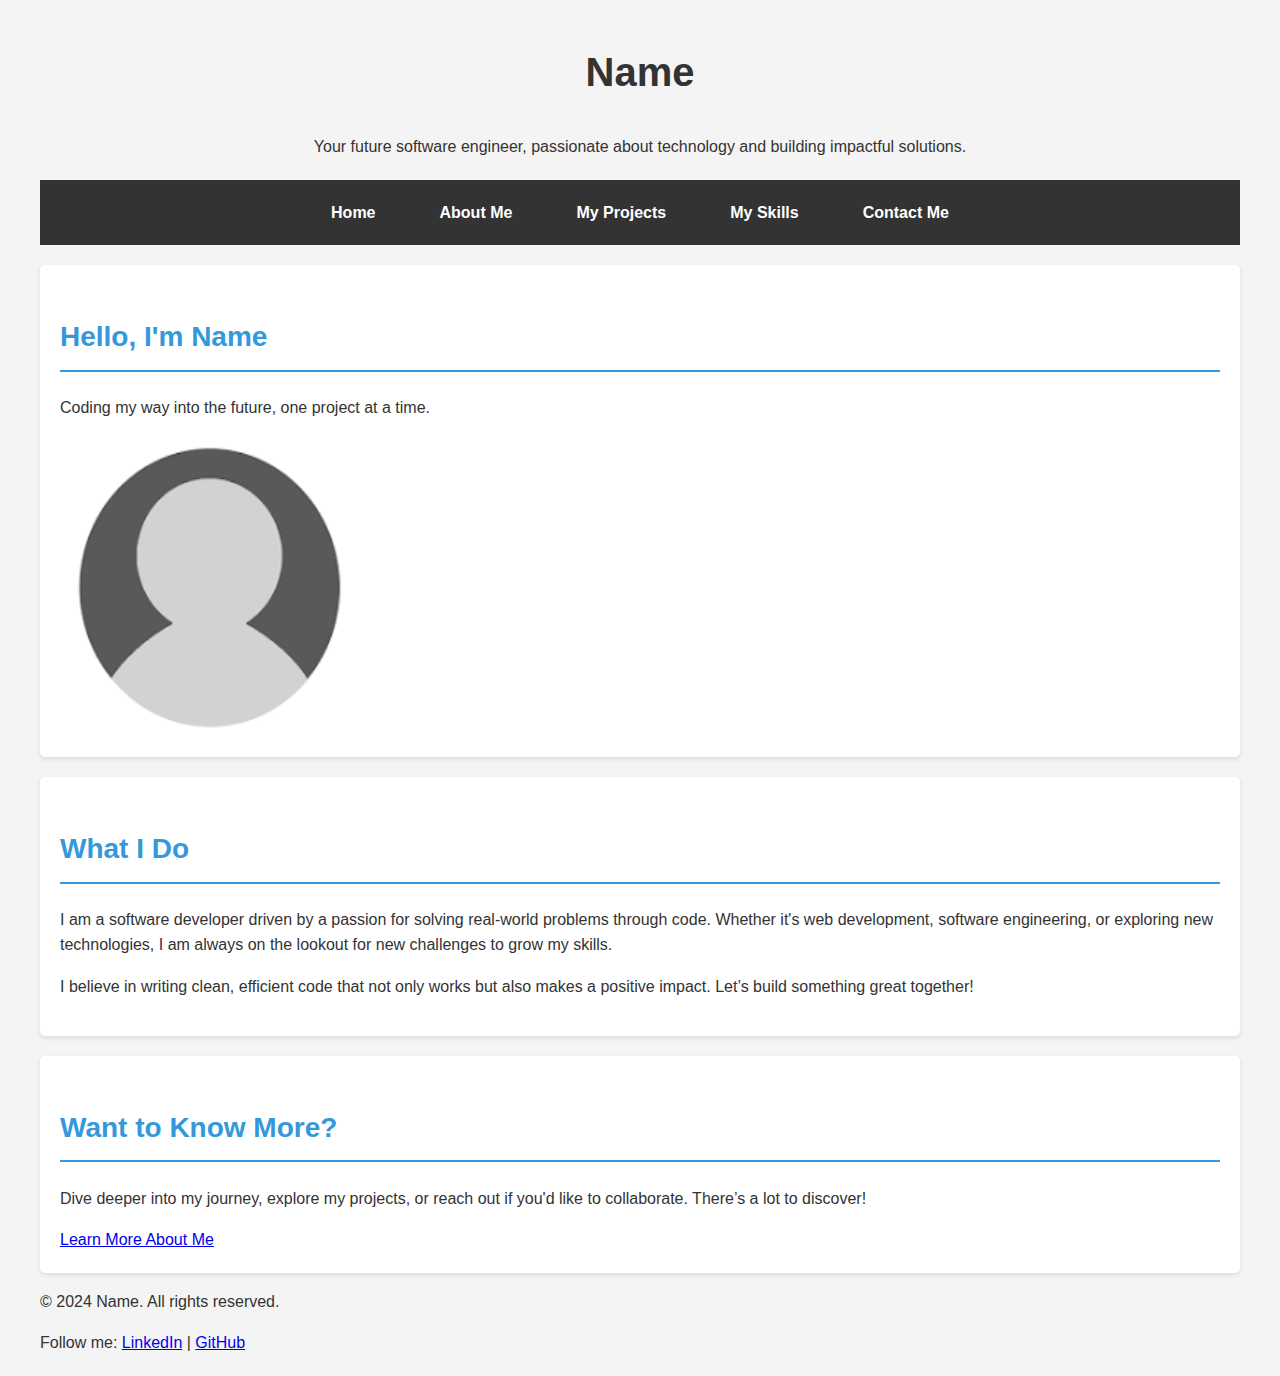
<file: index.html>
<script src="JSCodes/HomePageScript.js" defer></script>


<!doctype html>
<html lang="en">
  <head>
<link rel="stylesheet" href="CSSCodes/HomePage.css">
<link href="../CSSCodes/navbarStyle.css" rel="stylesheet" type="text/css">
    <meta charset="UTF-8" />
    <meta name="viewport" content="width=device-width, initial-scale=1.0" />
    <title>Home - Portfolio</title>
  </head>
  <body>
    <header>
      <h1>Name</h1>
      <p>Your future software engineer, passionate about technology and building impactful solutions.</p>
    </header>

    <nav class="navbar">
      <ul>
        <li><a href="index.html">Home</a></li>
        <li><a href="HTMLcodes/AboutPage.html">About Me</a></li>
        <li><a href="HTMLcodes/ProjectPage.html">My Projects</a></li>
        <li><a href="HTMLcodes/SkillsPage.html">My Skills</a></li>
        <li><a href="HTMLcodes/ContactPage.html">Contact Me</a></li>
      </ul>
    </nav>

    <section id="hero">
      <h2>Hello, I'm Name</h2>
      <p>Coding my way into the future, one project at a time.</p>
      <img src="your-image.jpg" alt="Portrait of Name" width="300" height="300" />
    </section>

    <section id="introduction">
      <h2>What I Do</h2>
      <p>
        I am a software developer driven by a passion for solving real-world problems through code. 
        Whether it's web development, software engineering, or exploring new technologies, 
        I am always on the lookout for new challenges to grow my skills.
      </p>
      <p>
        I believe in writing clean, efficient code that not only works but also makes a positive impact. 
        Let’s build something great together!
      </p>
    </section>

    <section id="cta">
      <h2>Want to Know More?</h2>
      <p>
        Dive deeper into my journey, explore my projects, or reach out if you'd like to collaborate. 
        There’s a lot to discover!
      </p>
      <a href="about.html">Learn More About Me</a>
    </section>

    <footer>
      <p>&copy; 2024 Name. All rights reserved.</p>
      <p>Follow me: 
        <a href="#">LinkedIn</a> | 
        <a href="#">GitHub</a>
      </p>
    </footer>
  </body>
</html>
</file>
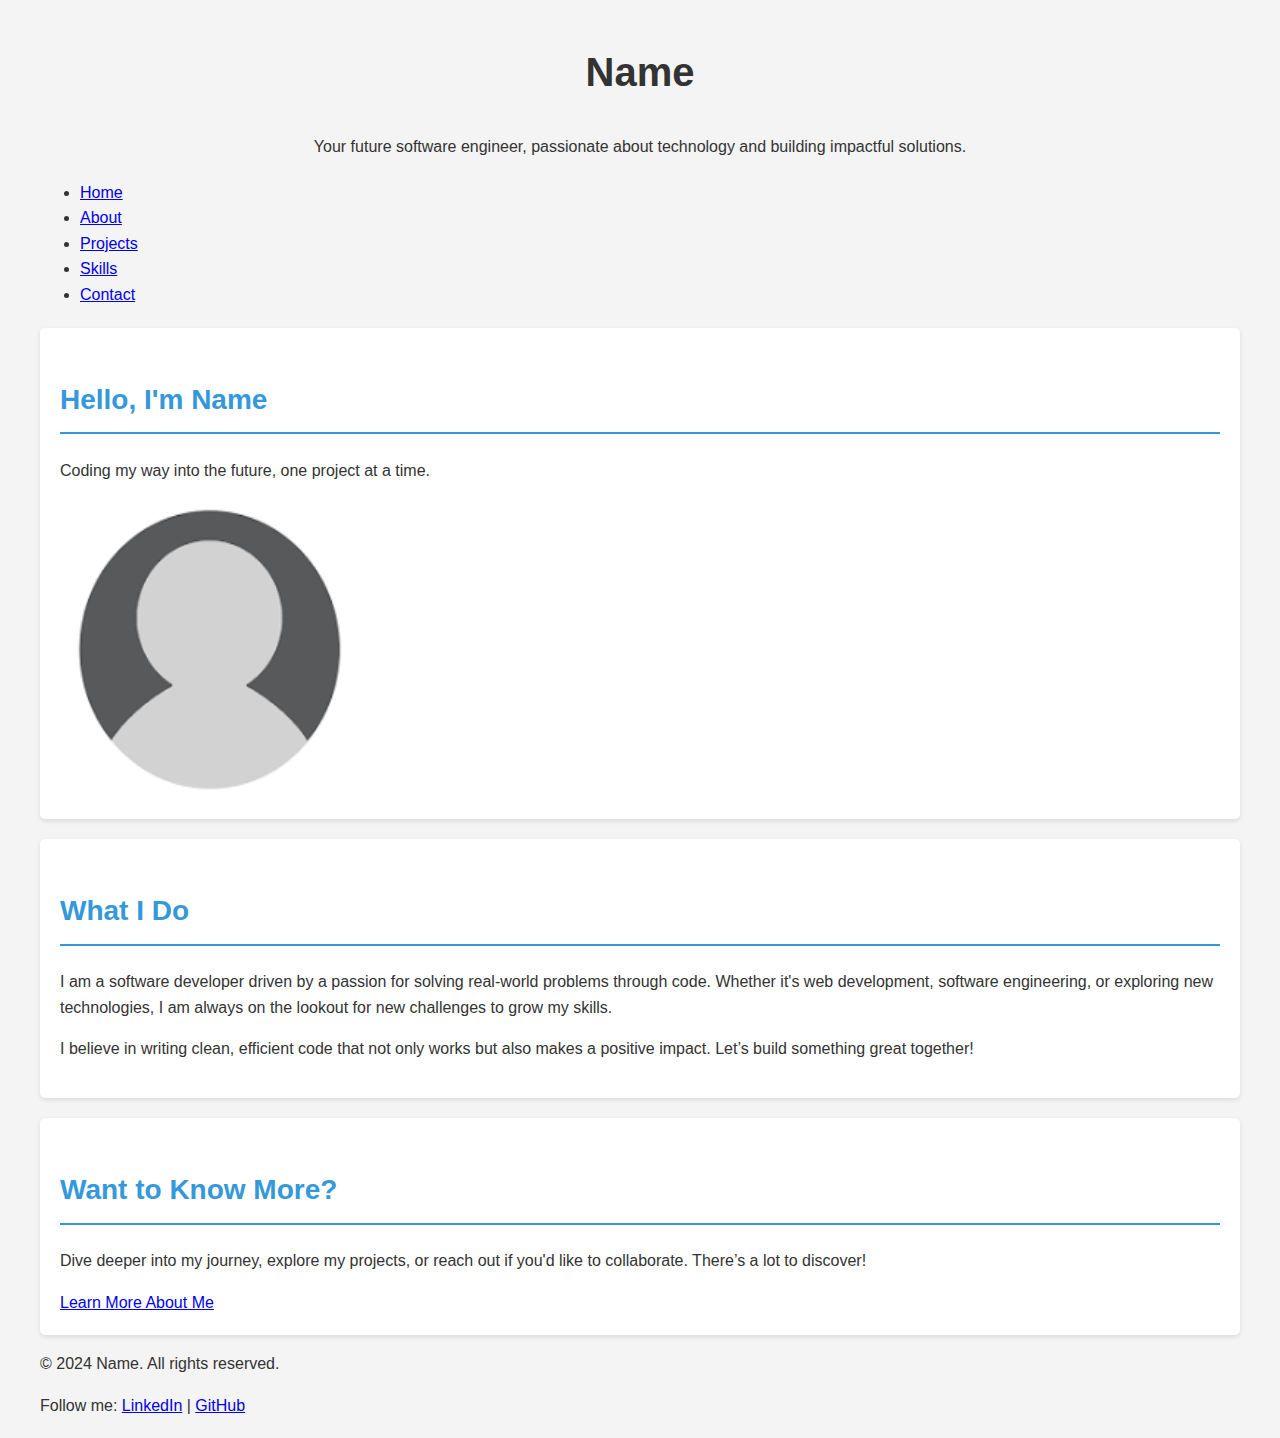
<file: HomePage.html>
<script src="JSCodes/HomePageScript.js" defer></script>


<!doctype html>
<html lang="en">
  <head>
<link rel="stylesheet" href="CSSCodes/HomePage.css">
    <meta charset="UTF-8" />
    <meta name="viewport" content="width=device-width, initial-scale=1.0" />
    <title>Home - Portfolio</title>
  </head>
  <body>
    <header>
      <h1>Name</h1>
      <p>Your future software engineer, passionate about technology and building impactful solutions.</p>
    </header>

    <nav>
      <ul>
        <li><a href="#">Home</a></li>
        <li><a href="#">About</a></li>
        <li><a href="#">Projects</a></li>
        <li><a href="#">Skills</a></li>
        <li><a href="#">Contact</a></li>
      </ul>
    </nav>

    <section id="hero">
      <h2>Hello, I'm Name</h2>
      <p>Coding my way into the future, one project at a time.</p>
      <img src="your-image.jpg" alt="Portrait of Name" width="300" height="300" />
    </section>

    <section id="introduction">
      <h2>What I Do</h2>
      <p>
        I am a software developer driven by a passion for solving real-world problems through code. 
        Whether it's web development, software engineering, or exploring new technologies, 
        I am always on the lookout for new challenges to grow my skills.
      </p>
      <p>
        I believe in writing clean, efficient code that not only works but also makes a positive impact. 
        Let’s build something great together!
      </p>
    </section>

    <section id="cta">
      <h2>Want to Know More?</h2>
      <p>
        Dive deeper into my journey, explore my projects, or reach out if you'd like to collaborate. 
        There’s a lot to discover!
      </p>
      <a href="about.html">Learn More About Me</a>
    </section>

    <footer>
      <p>&copy; 2024 Name. All rights reserved.</p>
      <p>Follow me: 
        <a href="#">LinkedIn</a> | 
        <a href="#">GitHub</a>
      </p>
    </footer>
  </body>
</html>
</file>
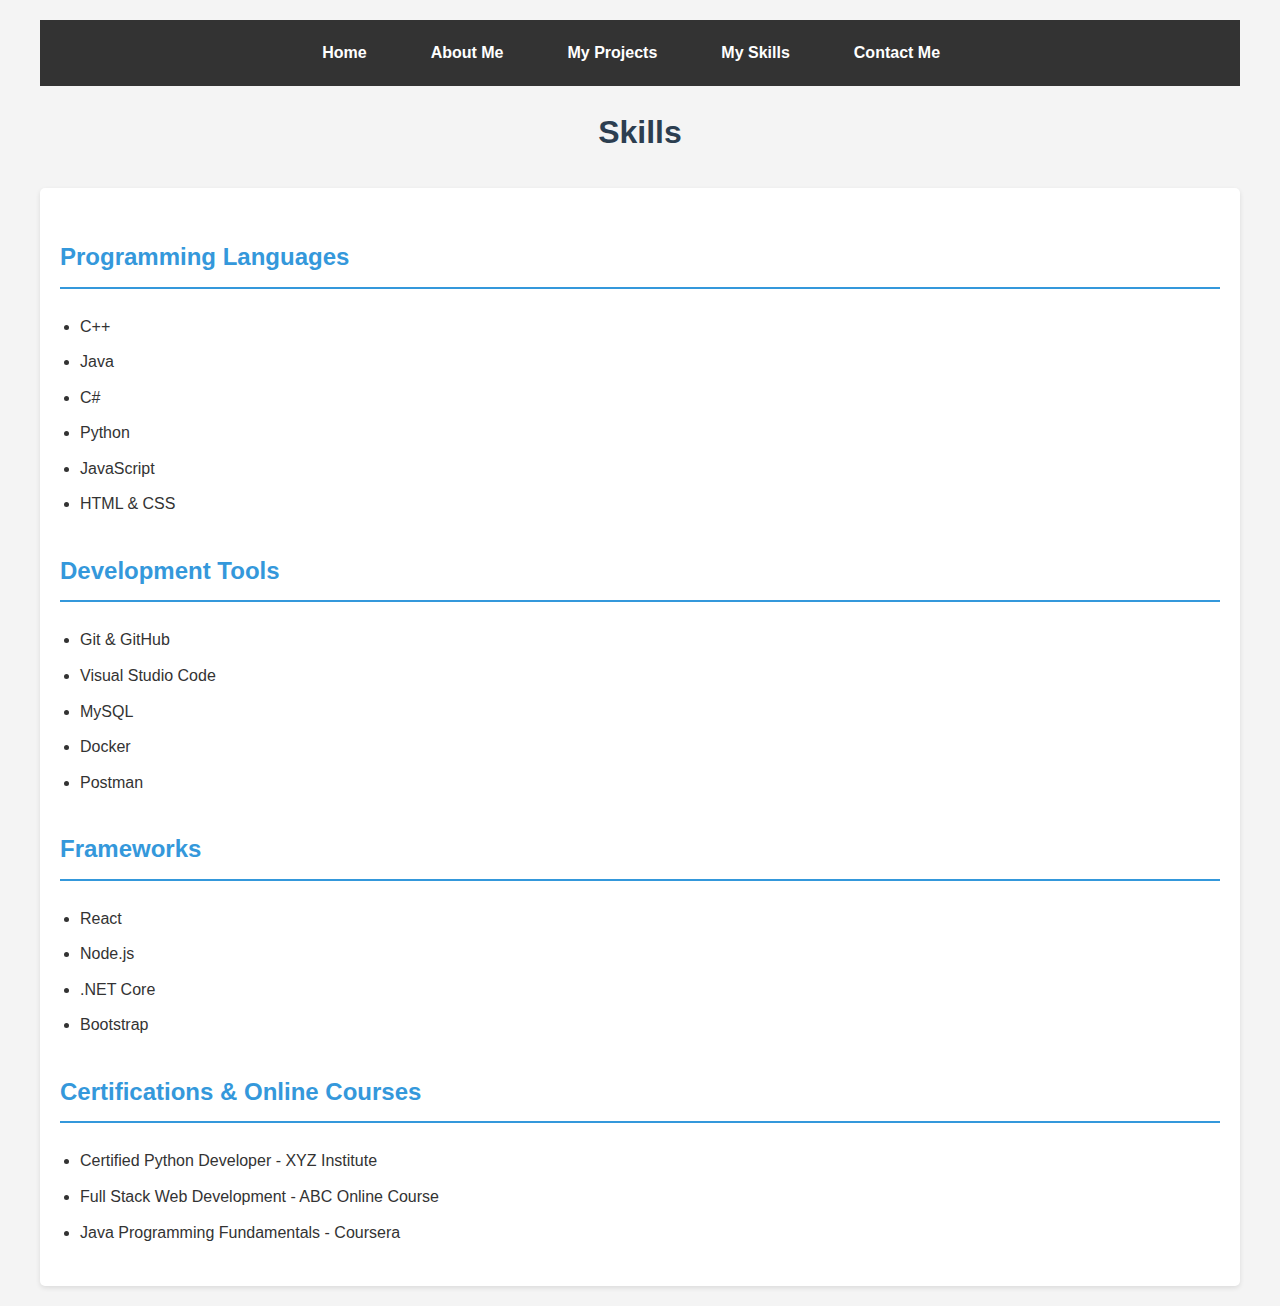
<file: SkillsPage.html>
<!-- Wael Ouddane U21104525 -->

<!DOCTYPE html>
<html lang="en">
    <head>
        <meta charset="UTF-8">
        <title>My Skills - Portfolio</title>
	<link href="SkillsPageStyle.css" type="text/css" rel="stylesheet" />
        <link href="navbarStyle.css" type="text/css" rel="stylesheet" />
    </head>

    <body>

        <!-- Navigation Bar -->
        <nav class="navbar">
            <ul>
            <!-- List of navigation links -->
            <li><a href="HomePage.html">Home</a></li> <!-- Link to HomePage -->
            <li><a href="AboutPage.html">About Me</a></li> <!-- Link to About Me page -->
            <li><a href="ProjectPage.html">My Projects</a></li> <!-- Link to My Projects page -->
            <li><a href="SkillsPage.html">My Skills</a></li> <!-- Link to My Skills page -->
            <li><a href="ContactPage.html">Contact Me</a></li> <!-- Link to Contact Me page -->
            </ul>
        </nav>

        <h1>Skills</h1>

        <!-- Skills Page Content -->
        <section>

            <!-- Programming Languages Section -->
            <div>
                <h2>Programming Languages</h2>
                <ul>
                    <li>C++</li>
                    <li>Java</li>
                    <li>C#</li>
                    <li>Python</li>
                    <li>JavaScript</li>
                    <li>HTML & CSS</li>
                </ul>
            </div>

            <!-- Development Tools Section -->
            <div>
                <h2>Development Tools</h2>
                <ul>
                    <li>Git & GitHub</li>
                    <li>Visual Studio Code</li>
                    <li>MySQL</li>
                    <li>Docker</li>
                    <li>Postman</li>
                </ul>
            </div>

            <!-- Frameworks Section -->
            <div>
                <h2>Frameworks</h2>
                <ul>
                    <li>React</li>
                    <li>Node.js</li>
                    <li>.NET Core</li>
                    <li>Bootstrap</li>
                </ul>
            </div>

            <!-- Certifications Section -->
            <div>
                <h2>Certifications & Online Courses</h2>
                <ul>
                    <li>Certified Python Developer - XYZ Institute</li>
                    <li>Full Stack Web Development - ABC Online Course</li>
                    <li>Java Programming Fundamentals - Coursera</li>
                </ul>
            </div>
        </section>
    </body>
</html>
</file>
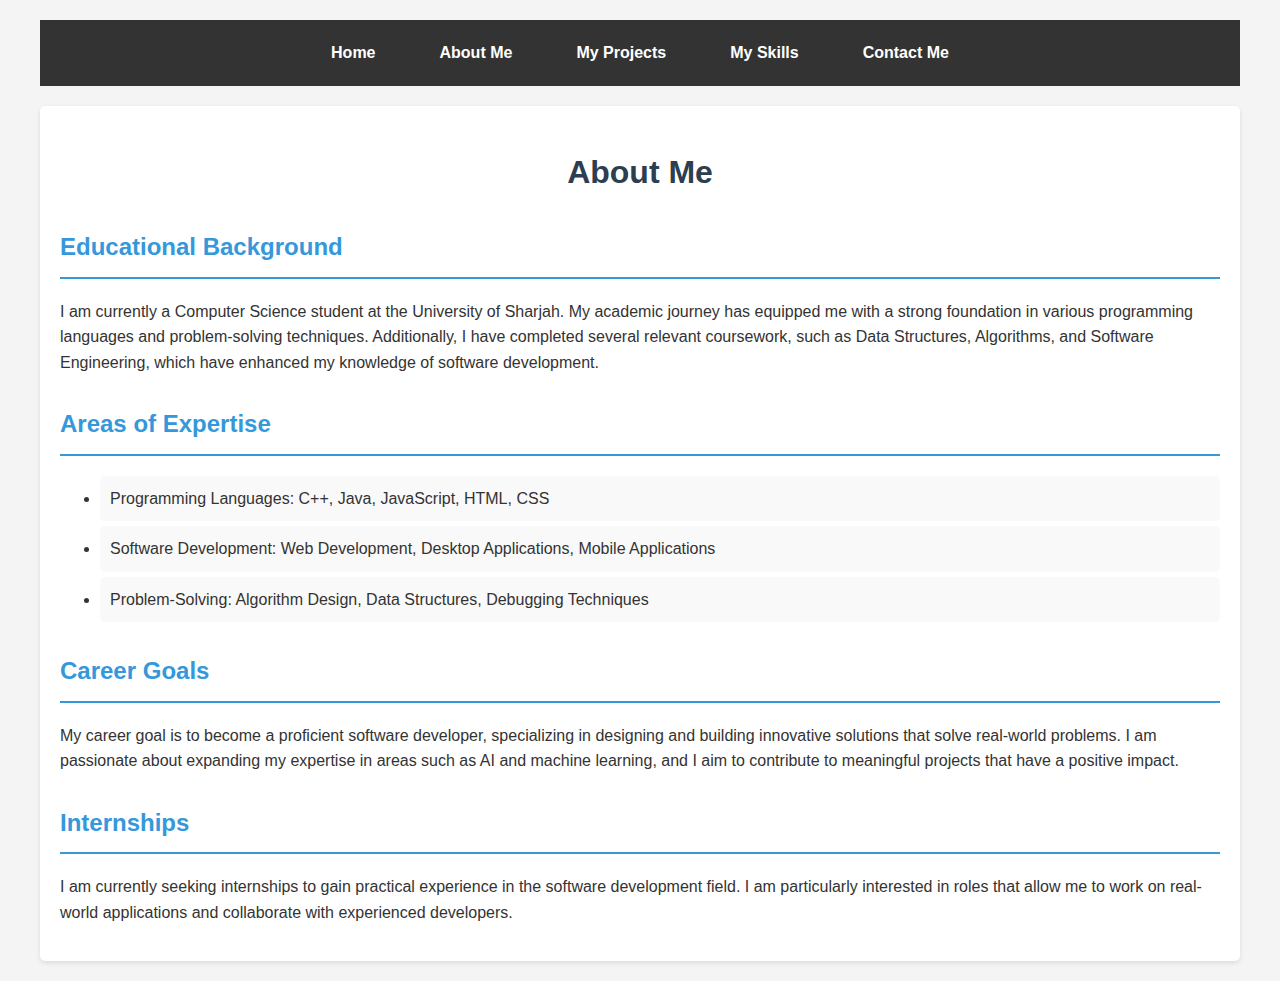
<file: HTMLcodes/AboutPage.html>
<!DOCTYPE html>
<html lang="en">
<head>
    <meta charset="UTF-8"> <!-- Specifies character encoding for the document -->
    <title>About Me</title> <!-- Title of the page displayed on the browser tab -->
    <link rel="stylesheet" href="../CSSCodes/AboutPageStyle.css"> <!-- Links to the external CSS file for styling -->
</head>
<body>
    
<!-- Scroll Progress Bar -->
<div id="scroll-progress-bar"></div>

<!-- Navigation Bar -->
<nav class="navbar">
    <ul>
        <!-- List of navigation links -->
        <li><a href="../index.html">Home</a></li> <!-- Link to HomePage -->
        <li><a href="AboutPage.html">About Me</a></li> <!-- Link to About Me page -->
        <li><a href="ProjectPage.html">My Projects</a></li> <!-- Link to My Projects page -->
        <li><a href="SkillsPage.html">My Skills</a></li> <!-- Link to My Skills page -->
        <li><a href="ContactPage.html">Contact Me</a></li> <!-- Link to Contact Me page -->
    </ul>
</nav>

<!-- Main Content Section -->
<section>
    <h1>About Me</h1> <!-- Main heading of the About Me section -->
    
    <!-- Educational Background Section -->
    <h2>Educational Background</h2> <!-- Subheading for the Educational Background section -->
    <p>I am currently a Computer Science student at the University of Sharjah. My academic journey has equipped me with a 
	strong foundation in various programming languages and problem-solving techniques. Additionally, I have completed several relevant coursework, such as Data Structures, 
	Algorithms, and Software Engineering, which have enhanced my knowledge of software development.</p>
    
    <!-- Areas of Expertise Section -->
    <h2>Areas of Expertise</h2>
    <ul id="expertise-list">
        <li data-description="Skilled in writing efficient code using these languages.">Programming Languages: C++, Java, JavaScript, HTML, CSS</li>
        <li data-description="Experience in building web, desktop, and mobile applications.">Software Development: Web Development, Desktop Applications, Mobile Applications</li>
        <li data-description="Proficient in creating and optimizing algorithms, data structures, and debugging techniques.">Problem-Solving: Algorithm Design, Data Structures, Debugging Techniques</li>
    </ul>
    <!-- Hover Info Box -->
    <div id="hover-info" style="display: none;"></div>
	
    <!-- Career Goals Section -->
    <h2>Career Goals</h2> <!-- Subheading for the Career Goals section -->
    <p>My career goal is to become a proficient software developer, specializing in designing and building innovative solutions that solve real-world problems.
	I am passionate about expanding my expertise in areas such as AI and machine learning, and I aim to contribute to meaningful projects that have a positive impact.</p>

    <!-- Internships Section -->
    <h2>Internships</h2> <!-- Subheading for the Internships section -->
    <p>I am currently seeking internships to gain practical experience in the software development field. 
	I am particularly interested in roles that allow me to work on real-world applications and collaborate with experienced developers.</p>
</section> 

    <script src="../JSCodes/AboutPageScript.js"></script>
</body>
</html>
</file>
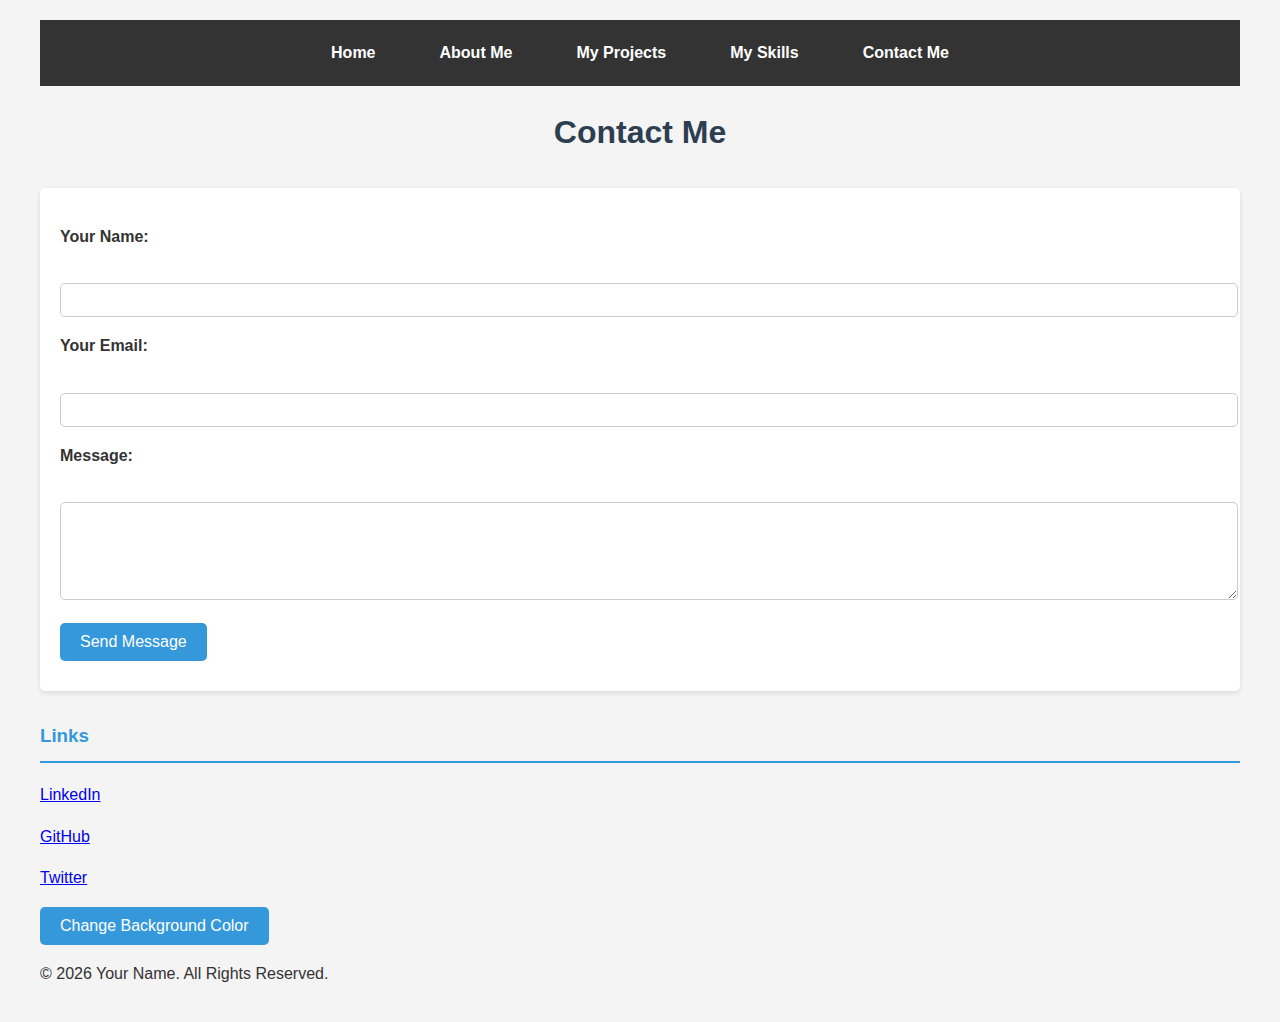
<file: HTMLcodes/ContactPage.html>
<!DOCTYPE html>
<html lang="en">
<head>
    <meta charset="UTF-8">
    <title>Contact Page- Portfolio</title>
    <link href="../CSSCodes/ContactPageStyle.css" type="text/css" rel="stylesheet" />
    <link href="../CSSCodes/navbarStyle.css" rel="stylesheet" type="text/css">
    <script src="../JSCodes/ContactPage.js" defer></script>
</head>
<body>

    <nav class="navbar">
        <ul>
            <!-- List of navigation links -->
            <li><a href="../index.html">Home</a></li>
            <li><a href="AboutPage.html">About Me</a></li>
            <li><a href="ProjectPage.html">My Projects</a></li>
            <li><a href="SkillsPage.html">My Skills</a></li>
            <li><a href="ContactPage.html">Contact Me</a></li>
        </ul>
    </nav>

    <h1>Contact Me</h1>

    <form action="#" method="POST">
        <p>
            <label for="name">Your Name:</label><br>
            <input type="text" id="name" name="name" required>
        </p>

        <p>
            <label for="email">Your Email:</label><br>
            <input type="email" id="email" name="email" required>
        </p>

        <p>
            <label for="message">Message:</label><br>
            <textarea id="message" name="message" rows="5" required></textarea>
        </p>

        <p>
            <button type="submit">Send Message</button>
        </p>
    </form>

    <h3>Links</h3>
    <p><a href="#">LinkedIn</a></p>
    <p><a href="#">GitHub</a></p>
    <p><a href="#">Twitter</a></p>

    <!-- A button to toggle background color -->
    <button id="toggle-bg">Change Background Color</button>

    <footer>
        <p>&copy; <span id="year"></span> Your Name. All Rights Reserved.</p>
    </footer>

</body>
</html>
</file>
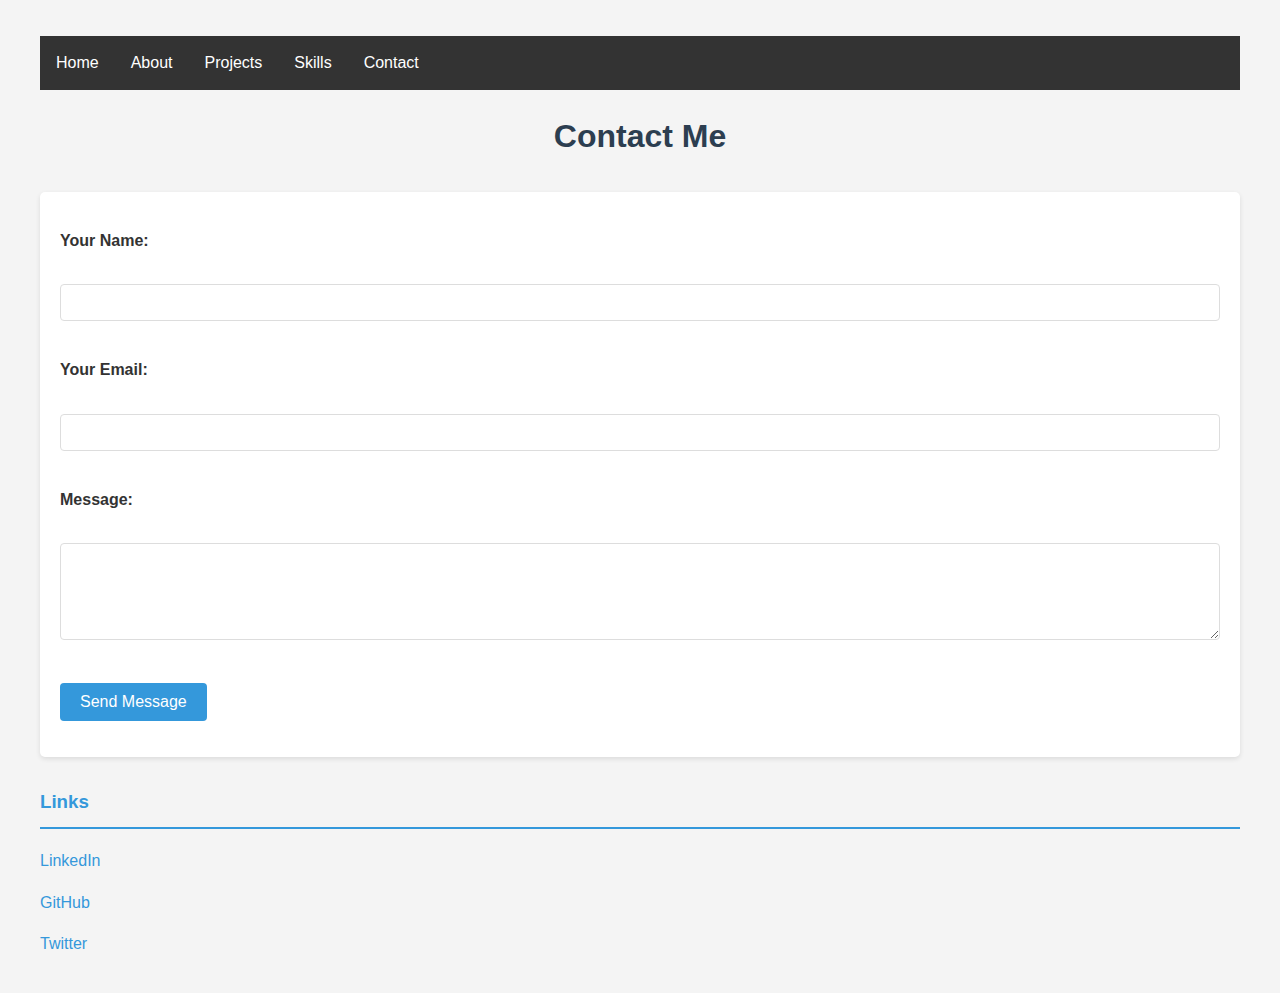
<file: HTMLcodes/Contactpage.html>
<!DOCTYPE html>
<html lang="en">
<head>
    <meta charset="UTF-8">
    <title>Contact Page- Portfolio</title>

    <style type="text/css">
body {
    font-family: Arial, sans-serif;
    line-height: 1.6;
    color: #333;
    max-width: 1200px;
    margin: 0 auto;
    padding: 20px;
    background-color: #f4f4f4;
}


nav ul {
    list-style-type: none;
    padding: 0;
    background-color: #333;
    overflow: hidden;
    margin-bottom: 20px;
}

nav li {
    float: left;
}

nav li a {
    display: block;
    color: white;
    text-align: center;
    padding: 14px 16px;
    text-decoration: none;
    transition: background-color 0.3s;
}

nav li a:hover {
    background-color: #111;
}


h1 {
    color: #2c3e50;
    text-align: center;
    margin-bottom: 30px;
}

h3 {
    color: #3498db;
    border-bottom: 2px solid #3498db;
    padding-bottom: 10px;
    margin-top: 30px;
}


form {
    background-color: white;
    padding: 20px;
    border-radius: 5px;
    box-shadow: 0 2px 5px rgba(0,0,0,0.1);
    margin-bottom: 30px;
}

label {
    display: block;
    margin-bottom: 5px;
    font-weight: bold;
}

input[type="text"],
input[type="email"],
textarea {
    width: 100%;
    padding: 10px;
    margin-bottom: 20px;
    border: 1px solid #ddd;
    border-radius: 4px;
    box-sizing: border-box;
}

textarea {
    resize: vertical;
}

button {
    background-color: #3498db;
    color: white;
    padding: 10px 20px;
    border: none;
    border-radius: 4px;
    cursor: pointer;
    font-size: 16px;
    transition: background-color 0.3s;
}

button:hover {
    background-color: #2980b9;
}


a {
    color: #3498db;
    text-decoration: none;
    transition: color 0.3s;
}

a:hover {
    color: #2980b9;
}


a:focus,
input:focus,
textarea:focus,
button:focus {
    outline: 2px solid #3498db;
    outline-offset: 2px;
}


    </style>
	
</head>
<body>

	<nav>
		<ul>
			<li><a href="index.html">Home</a></li>
			<li><a href="about.html">About</a></li>
			<li><a href="projects.html">Projects</a></li>
			<li><a href="skills.html">Skills</a></li>
			<li><a href="contact.html">Contact</a></li>
		</ul>
	</nav>

    <h1>Contact Me</h1>

    <form action="#" method="POST">
        <p>
            <label for="name">Your Name:</label><br>
            <input type="text" id="name" name="name" required>
        </p>

        <p>
            <label for="email">Your Email:</label><br>
            <input type="email" id="email" name="email" required>
        </p>

        <p>
            <label for="message">Message:</label><br>
            <textarea id="message" name="message" rows="5" required></textarea>
        </p>

        <p>
            <button type="submit">Send Message</button>
        </p>
    </form>

    <h3>Links</h3>
    <p><a href="#">LinkedIn</a></p>
    <p><a href="#">GitHub</a></p>
    <p><a href="#">Twitter</a></p>

</body>
</html>
</file>
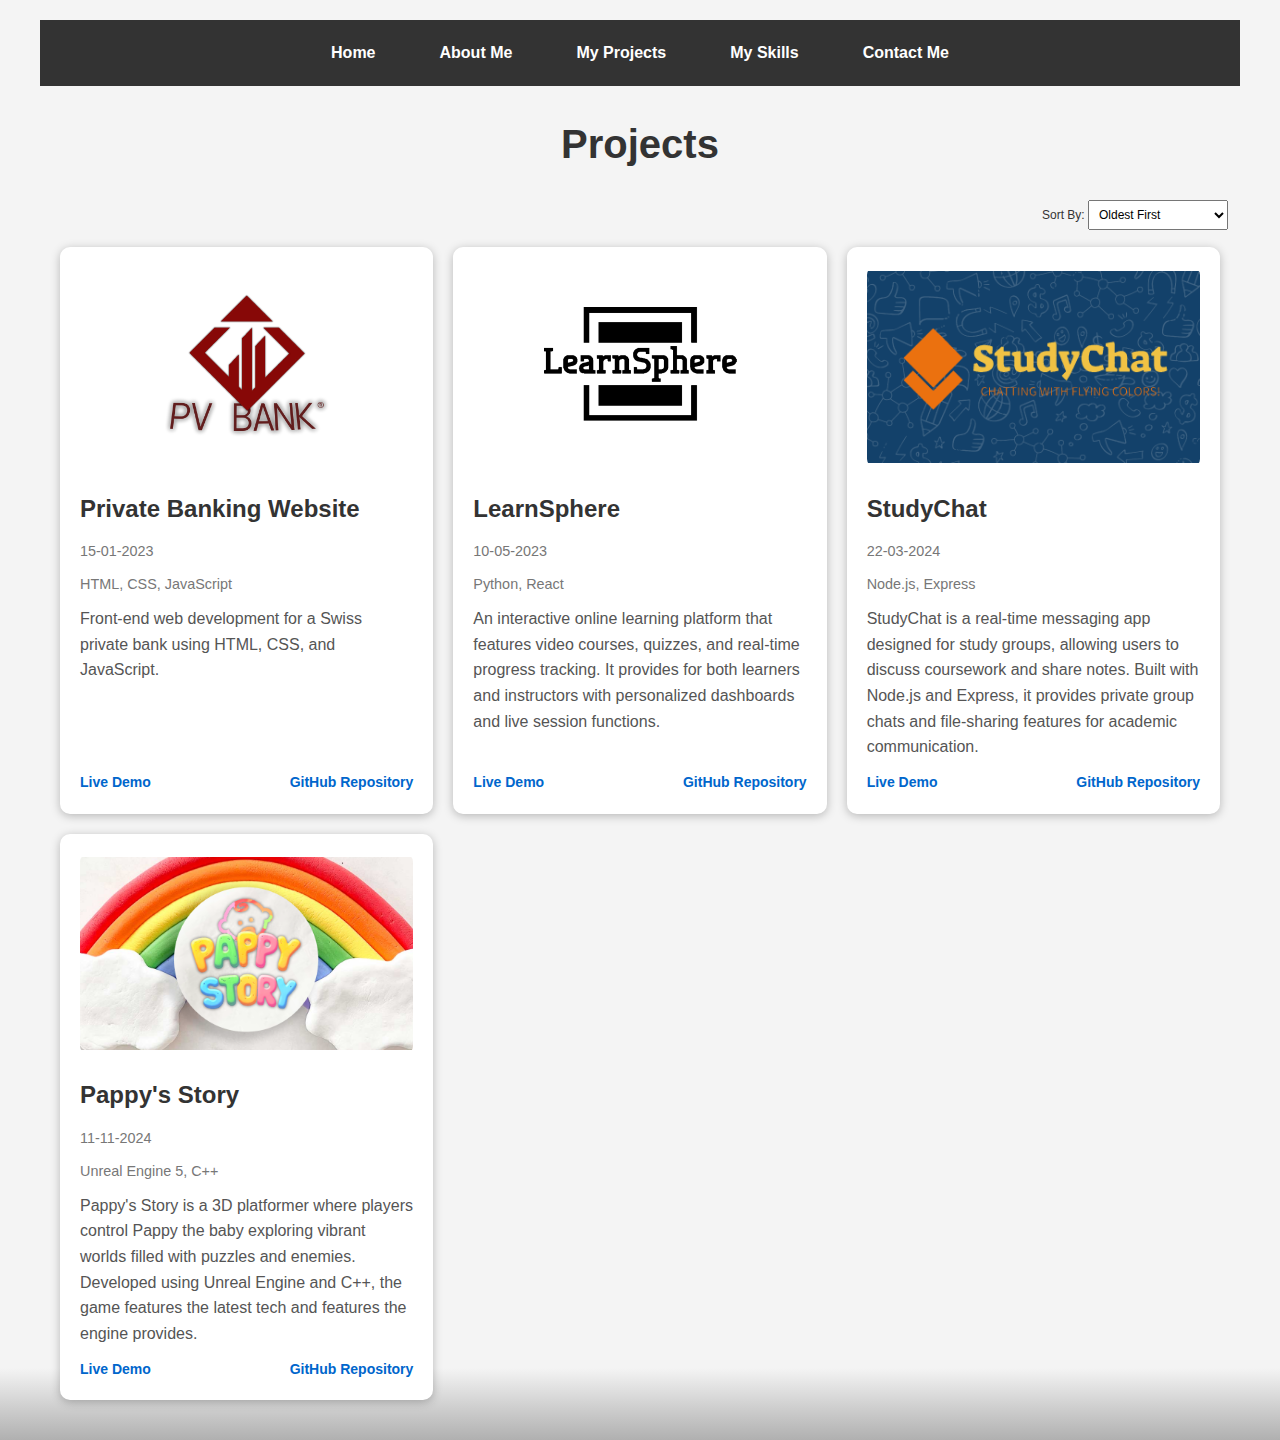
<file: HTMLcodes/ProjectPage.html>
<!DOCTYPE html>
<html lang="en">
<head>
    <meta charset="UTF-8">
    <title>Projects - Portfolio</title>
    <link href="../CSSCodes/navbarStyle.css" rel="stylesheet" type="text/css">
    <link href="../CSSCodes/ProjectPageStyle.css" rel="stylesheet" type="text/css">
    <script src="../JSCodes/ProjectPageScript.js"></script>
</head>

<body>
<!-- Navigation Bar -->
<nav class="navbar">
    <ul>
        <li><a href="../index.html">Home</a></li>
        <li><a href="AboutPage.html">About Me</a></li>
        <li><a href="ProjectPage.html">My Projects</a></li>
        <li><a href="SkillsPage.html">My Skills</a></li>
        <li><a href="ContactPage.html">Contact Me</a></li>
    </ul>
</nav>

<header>
    <h1>Projects</h1>
</header>

<!-- Sorting Dropdown -->
<div class="sorting-bar">
    <label>Sort By:</label>
    <select id="sortprojects">
        <option value="newest">Newest First</option>
        <option value="oldest" selected>Oldest First</option>
        <option value="asc-name">Ascending Name</option>
        <option value="desc-name">Descending Name</option>
    </select>
</div>

<!-- Projects Container -->
<div class="projects-container">
    <!-- Project 1 -->
    <div class="project-card">
        <img src="../img/privatebank-logo.png" alt="Project 1 Thumbnail">
        <div class="project-title">Private Banking Website</div>
        <div class="project-date">15-01-2023</div>
        <div class="project-tech">HTML, CSS, JavaScript</div>
        <div class="project-description">
            Front-end web development for a Swiss private bank using HTML, CSS, and JavaScript.
        </div>
        <div class="project-links">
            <a href="" video-link="lJIrF4YjHfQ">Live Demo</a>
            <a href="https://github.com/" target="_blank">GitHub Repository</a>
        </div>        
    </div>

    <!-- Project 2 -->
    <div class="project-card">
        <img src="../img/learnsphere-logo.png" alt="Project 2 Thumbnail">
        <div class="project-title">LearnSphere</div>
        <div class="project-date">10-05-2023</div>
        <div class="project-tech">Python, React</div>
        <div class="project-description">
            An interactive online learning platform that features video courses, quizzes, and real-time progress tracking. 
            It provides for both learners and instructors with personalized dashboards and live session functions.
        </div>
        <div class="project-links">
            <a href="" video-link="9tusoKSh0AU">Live Demo</a>
            <a href="https://github.com/" target="_blank">GitHub Repository</a>
        </div>        
    </div>

    <!-- Project 3 -->
    <div class="project-card">
        <img src="../img/studychat-logo.png" alt="Project 3 Thumbnail">
        <div class="project-title">StudyChat</div>
        <div class="project-date">22-03-2024</div>
        <div class="project-tech">Node.js, Express</div>
        <div class="project-description">
            StudyChat is a real-time messaging app designed for study groups, allowing users to discuss coursework and share notes. 
            Built with Node.js and Express, it provides private group chats and file-sharing features for academic communication.
        </div>
        <div class="project-links">
            <a href="" video-link="sfH4TF7TmnE">Live Demo</a>
            <a href="https://github.com/" target="_blank">GitHub Repository</a>
        </div>        
    </div>

    <!-- Project 4 -->
    <div class="project-card">
        <img src="../img/pappystory-logo.png" alt="Project 4 Thumbnail">
        <div class="project-title">Pappy's Story</div>
        <div class="project-date">11-11-2024</div>
        <div class="project-tech">Unreal Engine 5, C++</div>
        <div class="project-description">
            Pappy's Story is a 3D platformer where players control Pappy the baby exploring vibrant worlds filled with puzzles and enemies. 
            Developed using Unreal Engine and C++, the game features the latest tech and features the engine provides.
        </div>
        <div class="project-links">
            <a href="" video-link="8Fk5sRwbEWI">Live Demo</a>
            <a href="https://github.com/" target="_blank">GitHub Repository</a>
        </div>
    </div>
</div>

<!-- YouTube Media Player Modal Window -->
<div id="myModal" class="modal">
    <div class="modal-content">
        <span id="closeModal" class="close">&times;</span> <!-- &times for the close symbol (×) -->
        <iframe id="YouTubeMediaPlayer" width="560" height="315" frameborder="0" allow="accelerometer; 
        autoplay; encrypted-media; gyroscope; picture-in-picture" allowfullscreen></iframe> <!-- Taken from YouTube's Embed Video tags -->
    </div>
</div>

</body>
</html>
</file>
<file: CSSCodes/HomePage.css>
/* Global Styles */
body {
    font-family: Arial, sans-serif;
    line-height: 1.6;
    color: #333;
    max-width: 1200px;
    margin: 0 auto;
    padding: 20px;
    background-color: #f4f4f4; /* Light gray background */
}

/* Header */
header {
    text-align: center;
    margin: 20px 0;
}

header h1 {
    font-size: 40px;
    color: #333333;
}

/* Navigation Styles */
.navbar {
    background-color: #333;
    padding: 4px 0;
    display: flex;
    justify-content: center;
}

.navbar ul {
    list-style-type: none;
    display: flex;
    justify-content: center;
    width: 100%;
    padding: 0;
}

.navbar li {
    margin: 0 20px;
}

.navbar a {
    color: #fff;
    text-decoration: none;
    font-size: 16px;
    font-weight: bold;
    padding: 8px 12px;
    border-radius: 4px;
}

.navbar a:hover {
    background-color: #555;
    color: #fff;
}

/* Section Styles */
section {
    background-color: #fff;
    padding: 20px;
    margin-top: 20px;
    border-radius: 5px;
    box-shadow: 0 2px 5px rgba(0, 0, 0, 0.1);
}

h1 {
    color: #2c3e50;
    text-align: center;
    margin-bottom: 30px;
}

h2 {
    font-size: 28px;
    color: #3498db;
    border-bottom: 2px solid #3498db;
    padding-bottom: 10px;
    margin-top: 30px;
}

/* Form Styles */
form {
    background-color: white;
    padding: 20px;
    border-radius: 5px;
    box-shadow: 0 2px 5px rgba(0, 0, 0, 0.1);
    margin-bottom: 30px;
}

label {
    display: block;
    margin-bottom: 5px;
    font-weight: bold;
}

/* Skills List Styles */
div ul {
    background-color: transparent;
    list-style-type: disc;
    padding-left: 20px;
}

div ul li {
    color: #333;
    padding: 5px 0;
}

/* Project Cards */
.projects-container {
    display: grid;
    grid-template-columns: repeat(auto-fill, minmax(300px, 1fr));
    gap: 20px;
    padding: 20px;
    max-width: 1200px;
    margin: 0 auto;
}

.project-card {
    background-color: white;
    padding: 20px;
    border-radius: 10px;
    box-shadow: 0 2px 10px rgba(0, 0, 0, 0.25);
}

.project-card:hover {
    transform: translate(0px, -10px);
    box-shadow: 0 6px 20px rgba(0, 0, 0, 0.25);
}

.project-card img {
    width: 100%;
    height: 200px;
    object-fit: cover;
    border-radius: 8px;
    margin-bottom: 15px;
    transition: transform 0.3s ease, box-shadow 0.3s ease;
}

.project-card img:hover {
    transform: scale(1.05);
    box-shadow: 0 6px 20px rgba(0, 0, 0, 0.1);
}

.project-title {
    font-size: 24px;
    font-weight: bold;
    color: #333333;
    margin-bottom: 10px;
}

.project-date,
.project-tech {
    font-size: 14px;
    color: #777777;
    margin-bottom: 10px;
}

.project-description {
    font-size: 16px;
    color: #555555;
    margin-bottom: 15px;
}

.project-links a {
    color: #0066cc;
    text-decoration: none;
    margin-right: 15px;
    font-weight: bold;
}

.project-links a:hover {
    text-decoration: underline;
}

/* Accessibility */
a:focus {
    outline: 2px solid #3498db;
    outline-offset: 2px;
}

a:hover {
    color: #2980b9;
}
</file>
<file: CSSCodes/navbarStyle.css>
/* Styling for the horizontal navigation bar */
.navbar {
    background-color: #333; /* Dark background color */
    padding: 4px 0; /* Padding at the top and bottom of the navbar */
    display: flex; /* Enables flexbox layout */
    justify-content: center; /* Centers the navbar items horizontally */
}

.navbar ul {
    list-style-type: none; /* Removes the bullets from the list */
    display: flex; /* Displays the list items horizontally */
    justify-content: center; /* Ensures the list items are centered */
    width: 100%; /* Ensures the ul takes up the full width */
    padding: 0; /* Removes default padding */
}

.navbar li {
    margin: 0 20px; /* Adds spacing between each link */
}

.navbar a {
    color: #fff; /* White text color */
    text-decoration: none; /* Removes the underline from links */
    font-size: 16px; /* Sets the font size of the links */
    font-weight: bold; /* Makes the links bold */
    padding: 8px 12px; /* Adds padding inside the links */
    border-radius: 4px; /* Rounds the corners of the link for a smooth look */
}

.navbar a:hover {
    color: #fff; /* Keeps the text white when hovering */
    background-color: #555; /* Changes background color to gray on hover */
    text-decoration: none; /* Keeps the text without an underline */
}
</file>
<file: SkillsPageStyle.css>
/* Wael Ouddane U21104525 */

        /* Global Styles */
		body {
		    font-family: Arial, sans-serif;
		    line-height: 1.6;
		    color: #333;
		    max-width: 1200px;
		    margin: 0 auto;
		    padding: 20px;
		    background-color: #f4f4f4;
		}

        /* Section Styles */
        section {
            background-color: white;
            padding: 20px;
            margin-top: 20px;
            border-radius: 5px;
            box-shadow: 0 2px 5px rgba(0,0,0,0.1);
        }

        h1 {
            color: #2c3e50;
            text-align: center;
            margin-bottom: 30px;
        }

        h2 {    
            color: #3498db;
            border-bottom: 2px solid #3498db;
            padding-bottom: 10px;
            margin-top: 30px;
        }

            /* Skills List Styles */
        div ul {    
            background-color: transparent;
            list-style-type: disc;
            padding-left: 20px;
        }

        div ul li { 
            float: none;
            color: #333;
            padding: 5px 0;
        }
</file>
<file: navbarStyle.css>
/* Styling for the horizontal navigation bar */
.navbar {
    background-color: #333; /* Dark background color */
    padding: 4px 0; /* Padding at the top and bottom of the navbar */
    display: flex; /* Enables flexbox layout */
    justify-content: center; /* Centers the navbar items horizontally */
}

.navbar ul {
    list-style-type: none; /* Removes the bullets from the list */
    display: flex; /* Displays the list items horizontally */
    justify-content: center; /* Ensures the list items are centered */
    width: 100%; /* Ensures the ul takes up the full width */
    padding: 0; /* Removes default padding */
}

.navbar li {
    margin: 0 20px; /* Adds spacing between each link */
}

.navbar a {
    color: #fff; /* White text color */
    text-decoration: none; /* Removes the underline from links */
    font-size: 16px; /* Sets the font size of the links */
    font-weight: bold; /* Makes the links bold */
    padding: 8px 12px; /* Adds padding inside the links */
    border-radius: 4px; /* Rounds the corners of the link for a smooth look */
}

.navbar a:hover {
    color: #fff; /* Keeps the text white when hovering */
    background-color: #555; /* Changes background color to gray on hover */
    text-decoration: none; /* Keeps the text without an underline */
}
</file>
<file: CSSCodes/AboutPageStyle.css>
/* General Body Styles */
body {
    font-family: Arial, sans-serif; /* Sets the font family for the entire page to Arial or a sans-serif fallback */
    line-height: 1.6; /* Improves readability by increasing line spacing */
    color: #333; /* Sets the default text color to a dark gray */
    max-width: 1200px; /* Restricts the width of the page content */
    margin: 0 auto; /* Centers the content horizontally within the viewport */
    padding: 20px; /* Adds padding around the page content */
    background-color: #f4f4f4; /* Sets a light gray background color for the page */
}

/* Styling for the horizontal navigation bar */
.navbar {
    background-color: #333; /* Applies a dark background color to the navigation bar */
    padding: 4px 0; /* Adds padding to the top and bottom of the navbar */
    display: flex; /* Enables flexbox for horizontal alignment of items */
    justify-content: center; /* Centers the navigation links horizontally */
}

.navbar ul {
    list-style-type: none; /* Removes bullets from the list items */
    display: flex; /* Aligns the list items horizontally */
    justify-content: center; /* Ensures the list items are centered within the navbar */
    width: 100%; /* Makes the list take up the full width of the navbar */
    padding: 0; /* Removes default padding from the list */
}

.navbar li {
    margin: 0 20px; /* Adds space between each navigation link */
}

.navbar a {
    color: #fff; /* Sets the text color of links to white */
    text-decoration: none; /* Removes underlines from links */
    font-size: 16px; /* Sets the font size for links */
    font-weight: bold; /* Makes the text bold */
    padding: 8px 12px; /* Adds padding around the link text */
    border-radius: 4px; /* Rounds the corners of the link background */
}

/* Active link styling for the navigation bar */
.navbar a.active {
    background-color: #3498db; /* Sets a blue background for the active link */
    color: #fff; /* Keeps the text color white */
}

.navbar a:hover {
    color: #fff; /* Maintains white text color on hover */
    background-color: #555; /* Changes the background to a gray shade on hover */
    text-decoration: none; /* Ensures no underline appears on hover */
}

/* Section Styles */
section {
    background-color: #fff; /* Sets a white background for sections */
    padding: 20px; /* Adds padding inside the sections */
    margin-top: 20px; /* Adds spacing above each section */
    border-radius: 5px; /* Rounds the corners of the sections */
    box-shadow: 0 2px 5px rgba(0,0,0,0.1); /* Adds a subtle shadow for a card-like effect */
}

/* Main Heading Styles */
h1 {
   color: #2c3e50; /* Applies a dark blue-gray color to main headings */
   text-align: center; /* Centers the main heading text */
   margin-bottom: 30px; /* Adds spacing below the main heading */
}

/* Secondary Heading Styles */
h2 {
    color: #3498db; /* Sets a blue color for subheadings */
    border-bottom: 2px solid #3498db; /* Adds a blue underline to subheadings */
    padding-bottom: 10px; /* Adds space below the text of the heading */
    margin-top: 30px; /* Adds space above each subheading */
}

/* Focus Styling for Links */
a:focus {
    outline: 2px solid #3498db; /* Adds a blue outline to focused links */
    outline-offset: 2px; /* Creates space between the outline and the element */
}

/* Hover Styling for Links */
a:hover {
    color: #2980b9; /* Changes the text color to a darker blue on hover */
}

/* List Styles inside div elements */
div ul {
    background-color: transparent; /* Ensures no background color for the list */
    list-style-type: disc; /* Uses bullet points for list items */
    padding-left: 20px; /* Adds padding to align list items properly */
}

div ul li {
    float: none; /* Ensures the list items do not float */
    color: #333; /* Sets text color for list items to dark gray */
    padding: 5px 0; /* Adds vertical padding to each list item */
}

/* Scroll Progress Bar */
#scroll-progress-bar {
    position: fixed; /* Fixes the bar at the top of the viewport */
    top: 0; /* Aligns it to the top edge */
    left: 0; /* Aligns it to the left edge */
    height: 4px; /* Sets the thickness of the progress bar */
    background-color: #3498db; /* Gives the bar a blue color */
    width: 0%; /* Initializes the width to 0% */
    z-index: 1000; /* Ensures it appears above other elements */
    transition: width 0.25s ease-out; /* Adds a smooth animation for the width change */
}

/* Hover Effect for Expertise List */
#expertise-list li {
    padding: 10px; /* Adds padding inside each list item */
    margin: 5px 0; /* Adds spacing between list items */
    background-color: #f9f9f9; /* Applies a light gray background color */
    border-radius: 5px; /* Rounds the corners of list items */
    transition: background-color 0.3s, transform 0.3s; /* Smooth transitions for hover effects */
}

#expertise-list li:hover {
    background-color: #3498db; /* Changes the background to blue on hover */
    color: white; /* Changes the text color to white on hover */
    transform: scale(1.05); /* Slightly enlarges the item on hover */
    cursor: pointer; /* Changes the cursor to a pointer */
}

/* Hover Info Box */
#hover-info {
    position: absolute; /* Positions the box relative to the viewport */
    padding: 10px; /* Adds padding inside the box */
    background-color: #333; /* Sets a dark background color */
    color: white; /* Sets the text color to white */
    border-radius: 5px; /* Rounds the corners of the box */
    font-size: 14px; /* Sets a smaller font size for the box text */
    max-width: 300px; /* Limits the width of the box */
    box-shadow: 0 2px 10px rgba(0, 0, 0, 0.2); /* Adds a soft shadow for depth */
    z-index: 1000; /* Places the box above other elements */
    pointer-events: none; /* Prevents the box from interfering with hover events */
    opacity: 0; /* Makes the box invisible by default */
    transition: opacity 0.3s; /* Adds a smooth fade-in effect */
}
</file>
<file: CSSCodes/ContactPageStyle.css>
body {
    font-family: Arial, sans-serif;
    line-height: 1.6;
    color: #333;
    max-width: 1200px;
    margin: 0 auto;
    padding: 20px;
    background-color: #f4f4f4;
}


h1 {
    color: #2c3e50;
    text-align: center;
    margin-bottom: 30px;
}

h3 {
    color: #3498db;
    border-bottom: 2px solid #3498db;
    padding-bottom: 10px;
    margin-top: 30px;
}

form {
    background-color: white;
    padding: 20px;
    border-radius: 5px;
    box-shadow: 0 2px 5px rgba(0, 0, 0, 0.1);
    margin-bottom: 30px;
}

/* Simplified spacing between labels and fields */
form label {
    margin-bottom: 3px; /* Reduced spacing */
    display: block; /* Keeps the label above the input */
    font-weight: bold;
}

form input, form textarea {
    margin-top: 5px; /* Better alignment */
    width: 100%; 
    padding: 8px;
    font-size: 14px;
    border: 1px solid #ccc;
    border-radius: 5px;
}

form p {
    margin-bottom: 10px; /* Spacing changes */
}

button {
    padding: 10px 20px;
    background-color: #3498db;
    color: white;
    border: none;
    border-radius: 5px;
    cursor: pointer;
    font-size: 16px;
    transition: background-color 0.3s;
}

button:hover {
    background-color: #2980b9;  /* Added button color */
}
</file>
<file: CSSCodes/ProjectPageStyle.css>
/* Body Style */
body {
    font-family: 'Arial', sans-serif;
    padding: 20px;
    background: linear-gradient(0deg, rgba(176,176,176,1) 0%, rgba(244,244,244,1) 5%); /* Soft light background for liminal theme with shadow at page end */ 
    color: #333333;
    max-width: 1200px;
    margin:auto;
    line-height:1.6;
}

header {
    text-align: center;
    margin: 20px 0;
}

h1 {
    font-size: 40px;
    color: #333333;
}

h2 {
    font-size: 28px;
    color: #666666;
    text-align: center;
    margin-bottom: 20px;
}

/* Project Cards */
.projects-container {
    display: grid;
    grid-template-columns: repeat(auto-fill, minmax(300px, 1fr)); /* The repeat() function to define column properties such as count and size, auto-fill for
                                                                     automatically choosing column count based on space in window, minmax to determine each
                                                                     column size either a min of 300px or 1fr as in 1 fraction size of the number of colums */
    gap: 20px;
    padding: 20px;
    max-width: 1200px;
    margin: 0 auto;
}

.project-card {
    background-color: white;
    padding: 20px;
    border-radius: 10px;
    box-shadow: 0 2px 10px rgba(0, 0, 0, 0.25);
    transition: transform 0.3s ease, box-shadow 0.3s ease; /* Transition the project card transform (translate) and box-shadow when hovering over */
}

.project-card:hover {
    transform: translate(0px, -10px);
    box-shadow: 0 6px 20px rgba(0, 0, 0, 0.25);
}

.project-card img {
    width: 100%;
    height: 200px;
    object-fit: contain;
    border-radius: 8px;
    margin-bottom: 15px;
    transition: transform 0.3s ease, box-shadow 0.3s ease; /* Transition the image transform (upscale) and box-shadow when hovering over */
}

.project-card img:hover {
    transform: scale(1.5);
    box-shadow: 0 6px 20px rgba(0, 0, 0, 0.1);
}

.project-title {
    font-size: 24px;
    font-weight: bold;
    color: #333333;
    margin-bottom: 10px;
}

.project-date,
.project-tech {
    font-size: 14.4px;
    color: #777777;
    margin-bottom: 10px;
}

.project-date {
    position: relative;
    display: inline-block; /* Make sure the tooltip stays aligned with the text */
    cursor: pointer;
}

.project-date:after {
    content: attr(title);  /* The text assigned to the title attribute */
    position: absolute;
    bottom: 100%;  /* Position above the text */
    left: 50%;
    transform: translateX(-50%);  /* Center the tooltip horizontally, after adjusting the numbers this seems the best value */
    background-color: rgba(0, 0, 0, 0.8);  /* Dark grey background */
    color: #ffffff;  /* White text */
    padding: 5px 10px;
    border-radius: 5px;
    font-size: 12px;
    visibility: hidden;  /* Hide the date tooltip by default when not hovering */
    opacity: 0;
    transition: opacity 0.3s ease; /* Transition the tooltip from opacity 0 to opacity 1 over 0.3s for visual effect */
    white-space: nowrap;  /* Prevent text from wrapping to multiple lines */
}

.project-date:hover:after {
    visibility: visible;  /* Show the tooltip when hovering */
    opacity: 1;
}

.project-description {
    font-size: 16px;
    color: #555555;
    margin-bottom: 15px;
    height:150px;
}

.project-links {
    display: flex;
    justify-content: space-between;  /* Distribute links on both ends */
    font-size: 14px;
    color: #0066cc;
}

.project-links a {
    text-decoration: none;
    color: #0066cc;  /* Link color */
    font-weight: bold;
    transition:color 0.3s ease;
}

.project-links a:hover {
    text-decoration: underline; /* Underline effect when hovering */
    color: #cc6600;
}

/* Here I learned about modals and decided to implement it for when the user clicks Live Demo and will give a YouTube media player */
/* Modal Container */
.modal {
    display: none; /* Hidden by default */
    position: fixed;
    z-index: 1; /* Sit on top */
    left: 0;
    top: 0;
    width: 100%;
    height: 100%;
    background: linear-gradient(0deg, rgba(0,0,0,0.8) 0%, rgba(0,0,0,0.4) 100%);
    overflow: auto; /* Enable scroll automatically */
}

/* Modal Content */
.modal-content {
    background-color: rgba(255,255,255,0.1);
    border-radius: 15px;
    margin: 15% auto; /* Center the modal */
    padding: 20px;
    width: 80%;
    max-width: 800px; /* Max width */
}

/* Close Button */
.close {
    color: #aaaaaa;
    font-size: 80px;
    font-weight: bold;
    position: absolute;
    top: 150px;
    right: 280px;
}

.close:hover, .close:focus {
    color: black;
    text-decoration: none;
    cursor: pointer;
}

/* Styling for iframe inside the modal */
#YouTubeMediaPlayer {
    width: 100%;
    height: 450px;
}

/* Sorting label and dropdown style */
.sorting-bar {
    text-align: right;
    margin: -3px 0;
    font-size: 12px;
    padding-right:12px;
}

#sortprojects {
    padding: 6px;
    font-size: 12px;
    width: 140px;
}

/* Added transition animations when sorting */
.project-card {
    transition: transform 0.3s ease, box-shadow 0.3s ease, opacity 0.3s ease;
}

.projects-container {
    transition: all 0.5s ease-in-out; /* Smooth transition when sorting */
}
</file>
